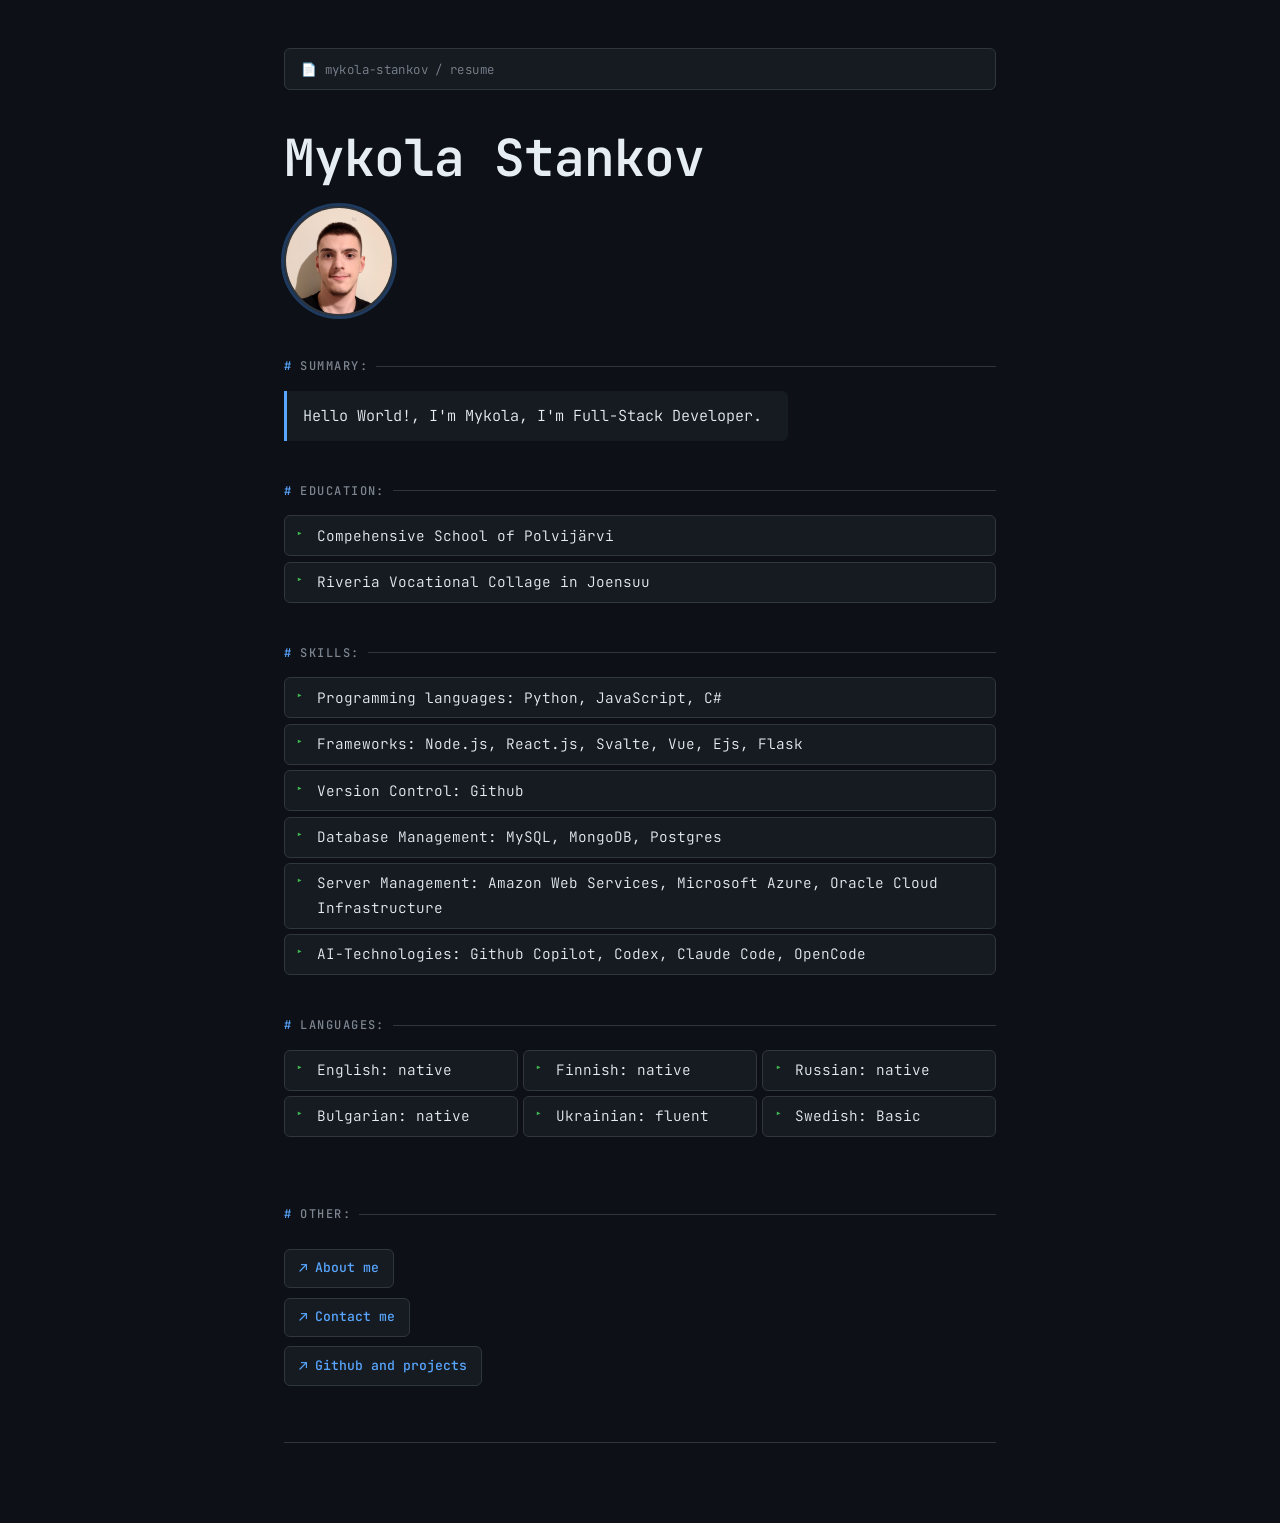
<file: index.html>
<!DOCTYPE html>
<html lang="fi">
<head>
    <meta charset="UTF-8">
    <meta name="viewport" content="width=device-width, initial-scale=1.0">
    <title>My resume</title>
    <link rel="stylesheet" href="resume.css">
</head>
<body>
    <H1>Mykola Stankov</H1>
    <img src="me.JPG" alt="a picture of me" width="200">
    <h2>Summary:</h2>
    <p>Hello World!, I'm Mykola, I'm Full-Stack Developer.</p>
    <hr />
    <h2>Education:</h2>
    <ul>
        <li>Compehensive School of Polvijärvi</li>
        <li>Riveria Vocational Collage in Joensuu</li>
    </ul>
    <hr />
    <h2>Skills:</h2>
    
    <ul>
        <li>Programming languages: Python, JavaScript, C#</li>
        <li>Frameworks: Node.js, React.js, Svalte, Vue, Ejs, Flask</li>
        <li>Version Control: Github</li>
        <li>Database Management: MySQL, MongoDB, Postgres</li>
        <li>Server Management: Amazon Web Services, Microsoft Azure, Oracle Cloud Infrastructure</li>
        <li>AI-Technologies: Github Copilot, Codex, Claude Code, OpenCode</li>
    </ul>
    <h2>Languages:</h2>
    <ul>
        
        <li>English: native</li>
        <li>Finnish: native</li>
        <li>Russian: native</li>
        <li>Bulgarian: native</li>
        <li>Ukrainian: fluent</li>
        <li>Swedish: Basic</li>
        
    </ul>
    <br />
    <hr />
    <h2>Other:</h2>
    <a href="./public/about.html">About me</a>
    <br>
    <a href="./public/contact.html">Contact me</a>
    <br>
    <a href="https://github.com/stankovvv">Github and projects</a>
</body>

</html>
</file>
<file: resume.css>
@import url('https://fonts.googleapis.com/css2?family=JetBrains+Mono:wght@300;400;500;600&display=swap');

/* ── Reset & Base ─────────────────────────────────────────── */
*, *::before, *::after {
  box-sizing: border-box;
  margin: 0;
  padding: 0;
}

:root {
  --bg:           #0d1117;
  --bg-surface:   #161b22;
  --bg-hover:     #21262d;
  --border:       #30363d;
  --text:         #e6edf3;
  --text-muted:   #7d8590;
  --accent:       #58a6ff;
  --accent-green: #3fb950;
  --accent-dim:   #1f3a5f;
}

html { font-size: 16px; }

body {
  background-color: var(--bg);
  color: var(--text);
  font-family: 'JetBrains Mono', monospace;
  font-weight: 300;
  line-height: 1.7;
  padding: 3rem 1.5rem 5rem;
  max-width: 760px;
  margin: 0 auto;
}

/* ── Top bar (like a GitHub repo header) ──────────────────── */
body::before {
  content: '📄 mykola-stankov / resume';
  display: block;
  font-size: 0.78rem;
  color: var(--text-muted);
  background: var(--bg-surface);
  border: 1px solid var(--border);
  border-radius: 6px;
  padding: 0.6rem 1rem;
  margin-bottom: 2.5rem;
  letter-spacing: 0.03em;
}

/* ── Name ─────────────────────────────────────────────────── */
h1 {
  font-size: clamp(2rem, 7vw, 3.2rem);
  font-weight: 600;
  letter-spacing: -0.02em;
  color: var(--text);
  line-height: 1.1;
  margin-bottom: 0.2em;
}

/* ── Photo ────────────────────────────────────────────────── */
img {
  display: block;
  width: 110px;
  height: 110px;
  object-fit: cover;
  border-radius: 50%;
  border: 2px solid var(--border);
  margin: 1.2rem 0 2rem;
  outline: 3px solid var(--accent-dim);
}

/* ── Section Headings ─────────────────────────────────────── */
h2 {
  font-size: 0.75rem;
  font-weight: 500;
  letter-spacing: 0.12em;
  text-transform: uppercase;
  color: var(--text-muted);
  margin-top: 2.5rem;
  margin-bottom: 0.9rem;
  display: flex;
  align-items: center;
  gap: 0.5rem;
}

h2::before {
  content: '#';
  color: var(--accent);
  font-weight: 600;
}

h2::after {
  content: '';
  flex: 1;
  height: 1px;
  background: var(--border);
}

/* ── Dividers ─────────────────────────────────────────────── */
hr {
  display: none;
}

/* ── Summary ──────────────────────────────────────────────── */
p {
  font-size: 0.95rem;
  color: var(--text);
  background: var(--bg-surface);
  border-left: 3px solid var(--accent);
  border-radius: 0 6px 6px 0;
  padding: 0.75rem 1rem;
  max-width: 56ch;
}

/* ── Lists ────────────────────────────────────────────────── */
ul {
  list-style: none;
  padding: 0;
  display: flex;
  flex-direction: column;
  gap: 0.35rem;
}

ul li {
  font-size: 0.9rem;
  padding: 0.45rem 0.9rem 0.45rem 2rem;
  background: var(--bg-surface);
  border: 1px solid var(--border);
  border-radius: 6px;
  color: var(--text);
  position: relative;
  transition: background 0.15s, border-color 0.15s;
}

ul li:hover {
  background: var(--bg-hover);
  border-color: var(--accent);
}

ul li::before {
  content: '▸';
  position: absolute;
  left: 0.7rem;
  color: var(--accent-green);
  font-size: 0.75rem;
}

/* ── Languages grid ───────────────────────────────────────── */
ul:nth-of-type(3) {
  display: grid;
  grid-template-columns: repeat(auto-fill, minmax(200px, 1fr));
  gap: 0.35rem;
}

/* ── Links ────────────────────────────────────────────────── */
a {
  display: inline-flex;
  align-items: center;
  gap: 0.4rem;
  font-size: 0.82rem;
  font-weight: 500;
  color: var(--accent);
  text-decoration: none;
  background: var(--bg-surface);
  border: 1px solid var(--border);
  border-radius: 6px;
  padding: 0.4rem 0.9rem;
  margin-top: 0.6rem;
  margin-right: 0.6rem;
  transition: background 0.15s, border-color 0.15s;
}

a::before {
  content: '↗';
  font-size: 0.9rem;
}

a:hover {
  background: var(--bg-hover);
  border-color: var(--accent);
}

/* ── Footer ───────────────────────────────────────────────── */
body::after {
  content: '';
  display: block;
  width: 100%;
  height: 1px;
  background: var(--border);
  margin-top: 3.5rem;
}

/* ── Print ────────────────────────────────────────────────── */
@media print {
  body { background: white; color: black; }
  body::before, body::after { display: none; }
}
</file>
